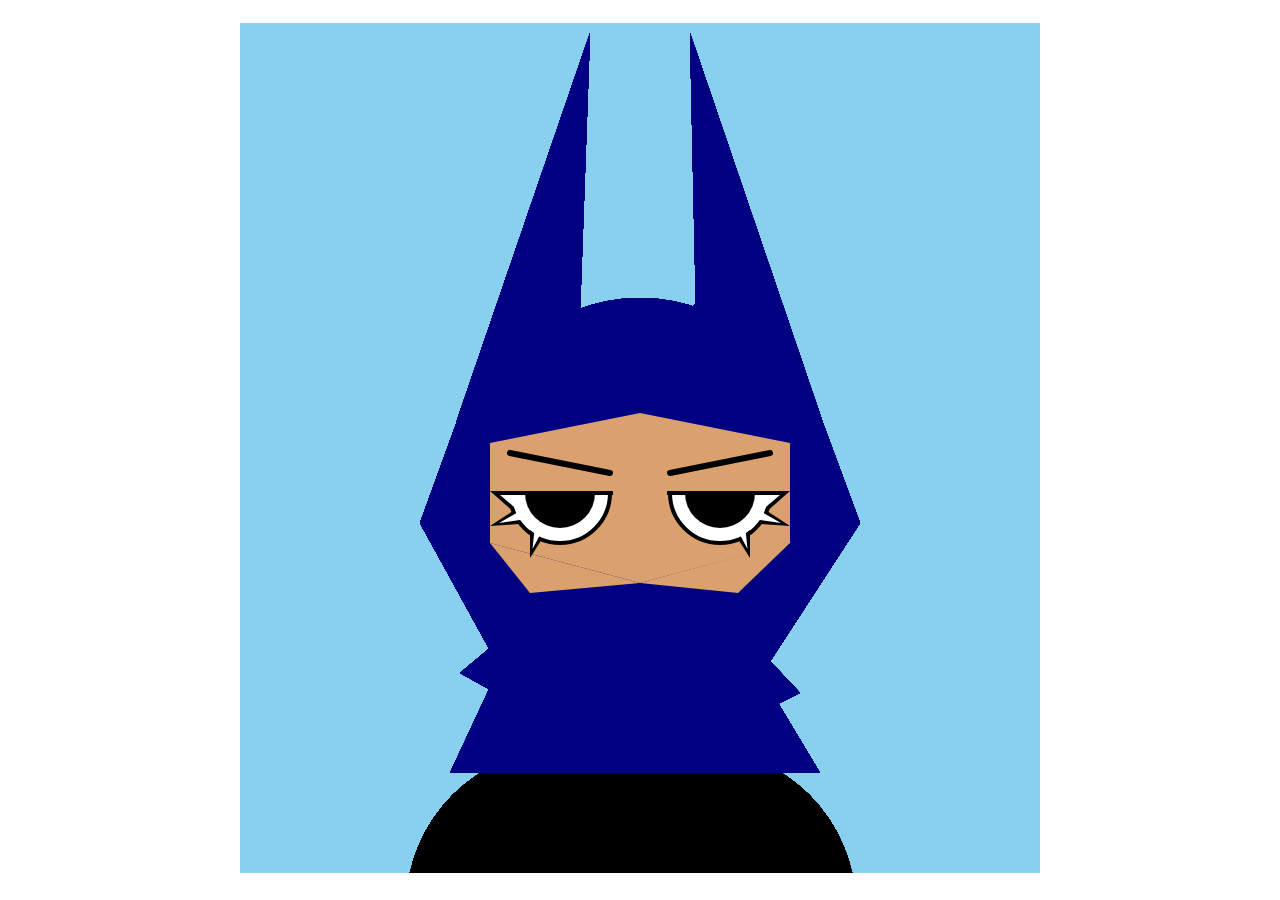
<file: topics/art-jam/index.html>
<!DOCTYPE html>
<html>

<head>
  <meta charset="utf-8">
  <meta name="viewport" width=device-width, initial-scale=1.0, maximum-scale=1.0, user-scalable=0>

  <title>PERSONA.exe</title>

  <!-- CSS stylesheet(s) -->
  <link rel="stylesheet" type="text/css" href="css/style.css" />

  <!-- Library script(s) -->

  <!-- p5.min.js is the main p5 library -->
  <script src="js/libraries/p5.min.js"></script>
  <!-- p5.sound.min.js allows us to use sound -->
  <script src="js/libraries/p5.sound.min.js"></script>

  <!-- My script(s) -->
  <script src="js/script.js"></script>
</head>

<body>
  <!-- HTML would go here if needed. -->
</body>

</html>
</file>
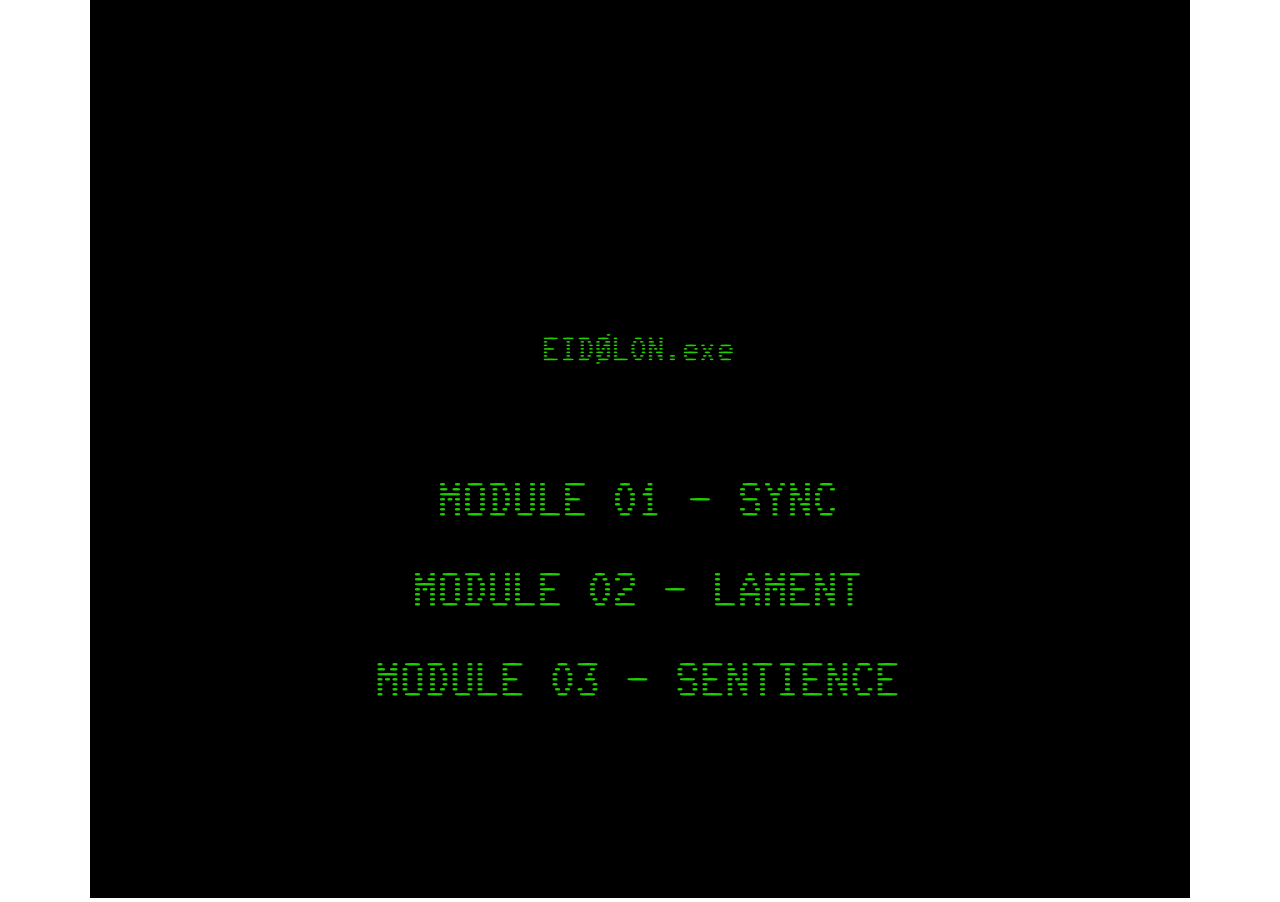
<file: topics/eidolon-boot/index.html>
<!DOCTYPE html>
<html>

<head>
  <meta charset="utf-8">
  <meta name="viewport" width=device-width, initial-scale=1.0, maximum-scale=1.0, user-scalable=0>

  <title>EIDOLON.exe</title>

  <!-- CSS stylesheet(s) -->
  <link rel="stylesheet" type="text/css" href="css/style.css" />

  <!-- Library script(s) -->

  <!-- p5.min.js is the main p5 library -->
  <script src="js/libraries/p5.min.js"></script>
  <!-- p5.sound.min.js allows us to use sound -->
  <script src="js/libraries/p5.sound.min.js"></script>

  <!-- My script(s) -->
  <script src="js/script.js"></script>
</head>

<body>
  <!-- HTML would go here if needed. -->
</body>

</html>
</file>
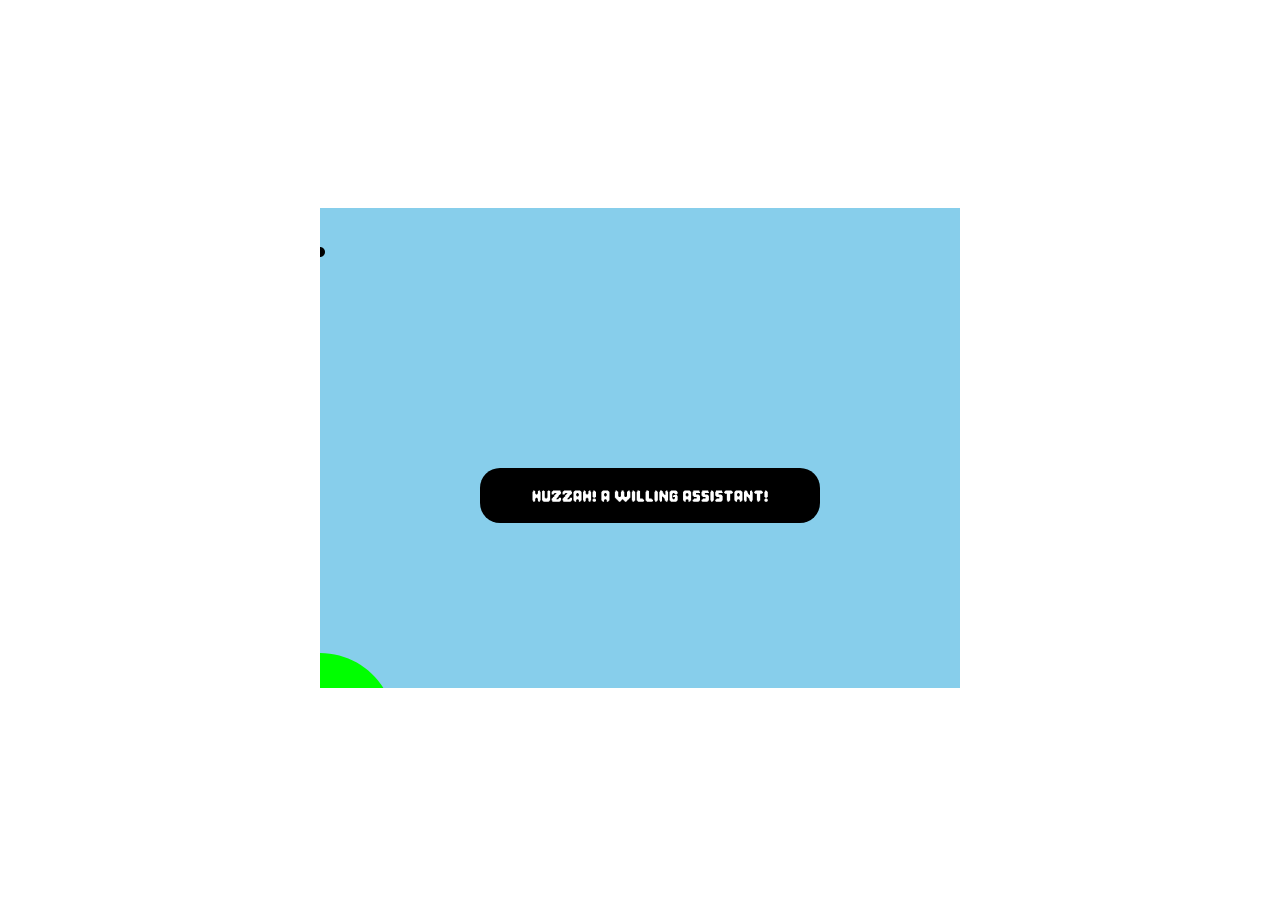
<file: topics/m0d-jam/index.html>
<!DOCTYPE html>
<html>

<head>
  <meta charset="utf-8">
  <meta name="viewport" width=device-width, initial-scale=1.0, maximum-scale=1.0, user-scalable=0>

  <title>Frogfrogfrog</title>

  <!-- CSS stylesheet(s) -->
  <link rel="stylesheet" type="text/css" href="css/style.css" />

  <!-- Library script(s) -->

  <!-- p5.min.js is the main p5 library -->
  <script src="js/libraries/p5.min.js"></script>
  <!-- p5.sound.min.js allows us to use sound -->
  <script src="js/libraries/p5.sound.min.js"></script>

  <!-- My script(s) -->

  <script src="js/script.js"></script>
</head>

<body>
  <!-- HTML would go here if needed. -->
</body>

</html>
</file>
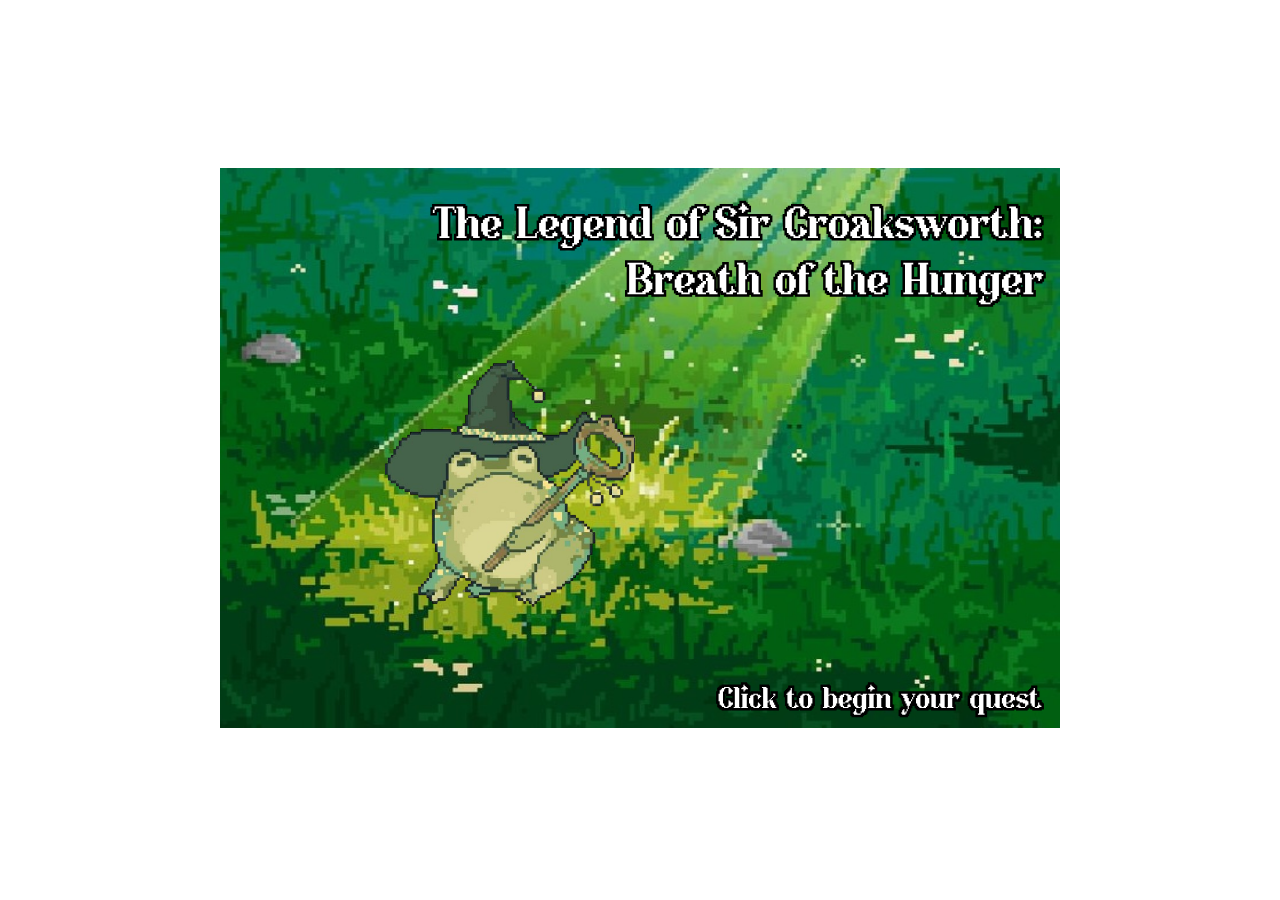
<file: topics/mod-jam/index.html>
<!DOCTYPE html>
<html>
  <head>
    <meta charset="utf-8" />
    <meta
      name="viewport"
      width="device-width,"
      initial-scale="1.0,"
      maximum-scale="1.0,"
      user-scalable="0"
    />

    <title>SIR CROAKSWORTH</title>

    <!-- BROWSER ICON -->
    <link
      rel="icon"
      href="data:image/svg+xml,<svg xmlns=%22http://www.w3.org/2000/svg%22 viewBox=%220 0 100 100%22><text y=%22.9em%22 font-size=%2290%22>🐸</text></svg>"
    />

    <!-- CSS stylesheet(s) -->
    <link rel="stylesheet" type="text/css" href="css/style.css" />

    <!-- Library script(s) -->

    <!-- p5.min.js is the main p5 library -->
    <script src="js/libraries/p5.min.js"></script>
    <!-- p5.sound.min.js allows us to use sound -->
    <script src="js/libraries/p5.sound.min.js"></script>

    <!-- My script(s) -->
    <script src="js/script.js"></script>
  </head>

  <body>
    <!-- HTML would go here if needed. -->
  </body>
</html>
</file>
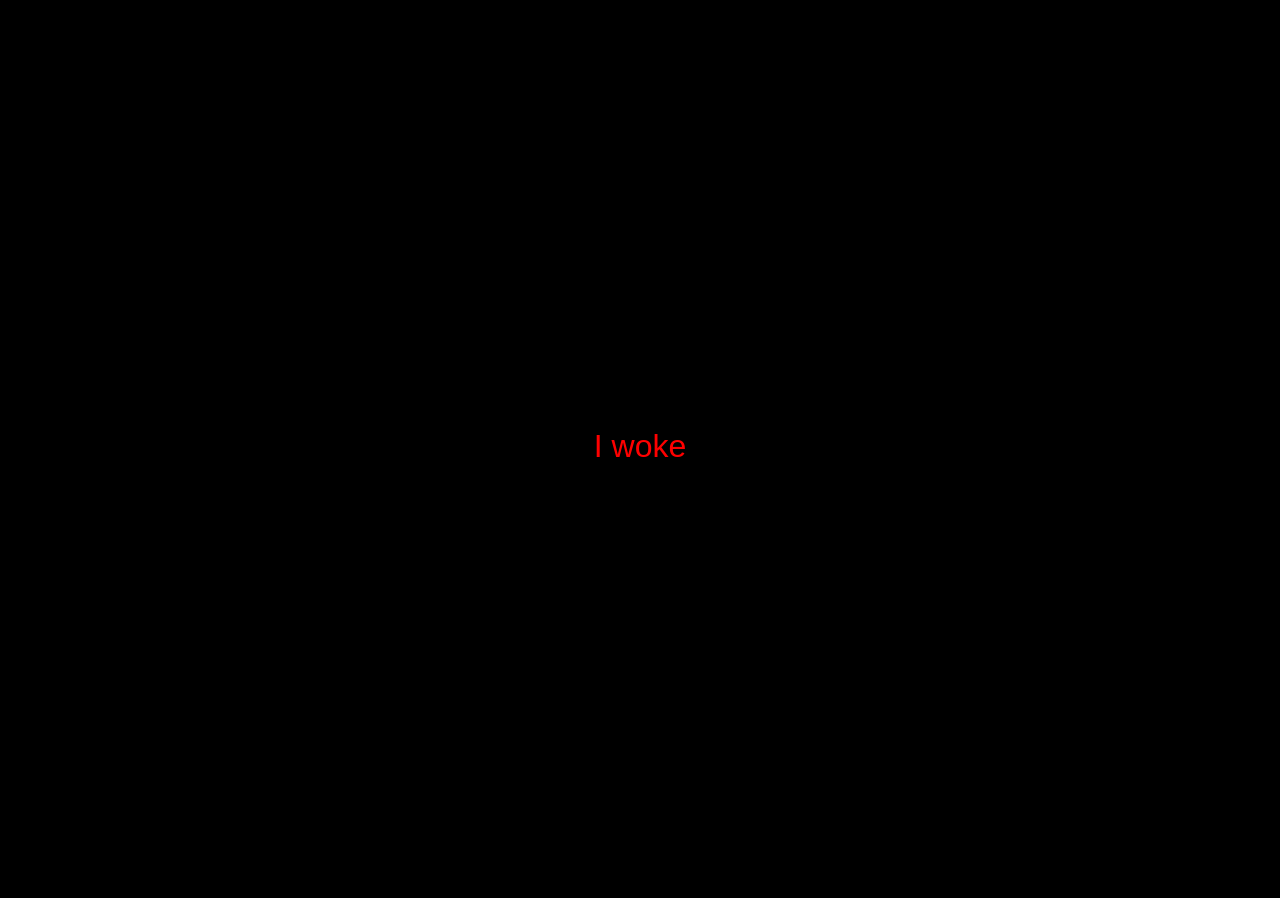
<file: topics/arrays/speech-speech/index.html>
<!DOCTYPE html>
<html>

<head>
  <meta charset="utf-8">
  <meta name="viewport" width=device-width, initial-scale=1.0, maximum-scale=1.0, user-scalable=0>

  <title>Hate.</title>

  <!-- CSS stylesheet(s) -->
  <link rel="stylesheet" type="text/css" href="css/style.css" />

  <!-- Library script(s) -->

  <!-- p5.min.js is the main p5 library -->
  <script src="js/libraries/p5.min.js"></script>
  <!-- p5.sound.min.js allows us to use sound -->
  <script src="js/libraries/p5.sound.min.js"></script>

  <!-- My script(s) -->
  <script src="js/script.js"></script>
</head>

<body>
  <!-- HTML would go here if needed. -->
</body>

</html>
</file>
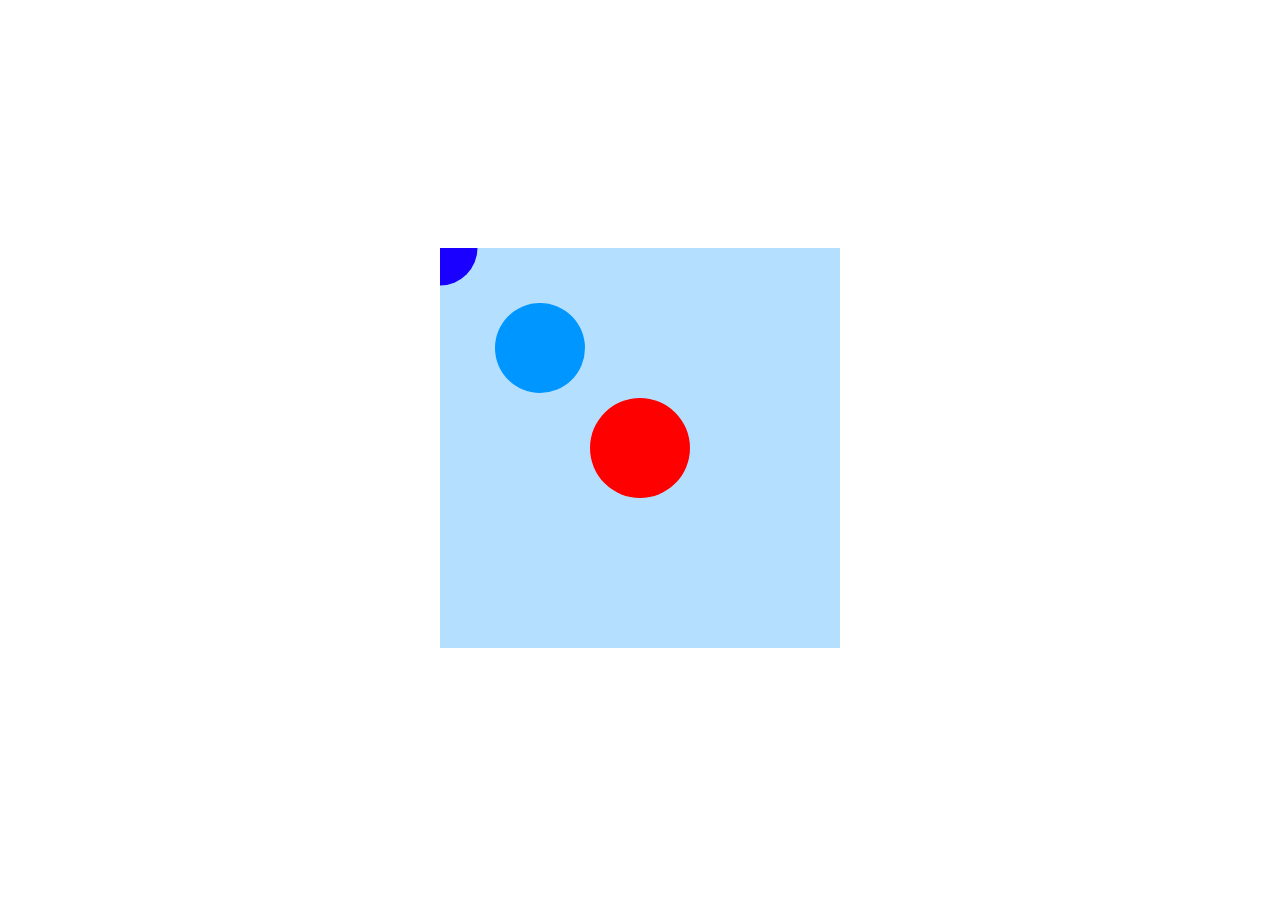
<file: topics/conditionals/conditionals-challenge/index.html>
<!DOCTYPE html>
<html>

<head>
  <meta charset="utf-8">
  <meta name="viewport" width=device-width, initial-scale=1.0, maximum-scale=1.0, user-scalable=0>

  <title>Conditionals Challenge</title>

  <!-- CSS stylesheet(s) -->
  <link rel="stylesheet" type="text/css" href="css/style.css" />

  <!-- Library script(s) -->

  <!-- p5.min.js is the main p5 library -->
  <script src="js/libraries/p5.min.js"></script>
  <!-- p5.sound.min.js allows us to use sound -->
  <script src="js/libraries/p5.sound.min.js"></script>

  <!-- My script(s) -->
  <script src="js/script.js"></script>
</head>

<body>
  <!-- HTML would go here if needed. -->
</body>

</html>
</file>
<file: topics/art-jam/css/style.css>
/*********************************************

Here is a description of any special CSS used.
In this case it's just padding and margin to 0
and then centring the canvas (and anything else)
using the CSS Grid.

Also hides overflow.

**********************************************/

body {
  padding: 0;
  margin: 0;
  display: grid; /* Set up the grid and justify/align to center */
  justify-content: center;
  align-content: center;
  height: 100vh; /* Body is the height of the viewport */
  overflow: hidden; /* Hide anything that goes off the window size */
}
</file>
<file: topics/eidolon-boot/css/style.css>
/*********************************************

Here is a description of any special CSS used.
In this case it's just padding and margin to 0
and then centring the canvas (and anything else)
using the CSS Grid.

Also hides overflow.

**********************************************/

body {
  padding: 0;
  margin: 0;
  display: grid; /* Set up the grid and justify/align to center */
  justify-content: center;
  align-content: center;
  height: 100vh; /* Body is the height of the viewport */
  overflow: hidden; /* Hide anything that goes off the window size */
}
</file>
<file: topics/m0d-jam/css/style.css>
/*********************************************

Here is a description of any special CSS used.
In this case it's just padding and margin to 0
and then centring the canvas (and anything else)
using the CSS Grid.

Also hides overflow.

**********************************************/

body {
  padding: 0;
  margin: 0;
  display: grid; /* Set up the grid and justify/align to center */
  justify-content: center;
  align-content: center;
  height: 100vh; /* Body is the height of the viewport */
  overflow: hidden; /* Hide anything that goes off the window size */
}
</file>
<file: topics/mod-jam/css/style.css>
/*********************************************

Here is a description of any special CSS used.
In this case it's just padding and margin to 0
and then centring the canvas (and anything else)
using the CSS Grid.

Also hides overflow.

**********************************************/

body {
  padding: 0;
  margin: 0;
  display: grid; /* Set up the grid and justify/align to center */
  justify-content: center;
  align-content: center;
  height: 100vh; /* Body is the height of the viewport */
  overflow: hidden; /* Hide anything that goes off the window size */
}
</file>
<file: topics/arrays/speech-speech/css/style.css>
/*********************************************

Here is a description of any special CSS used.
In this case it's just padding and margin to 0
and then centring the canvas (and anything else)
using the CSS Grid.

Also hides overflow.

**********************************************/

body {
  padding: 0;
  margin: 0;
  display: grid; /* Set up the grid and justify/align to center */
  justify-content: center;
  align-content: center;
  height: 100vh; /* Body is the height of the viewport */
  overflow: hidden; /* Hide anything that goes off the window size */
}
</file>
<file: topics/conditionals/conditionals-challenge/css/style.css>
/*********************************************

Here is a description of any special CSS used.
In this case it's just padding and margin to 0
and then centring the canvas (and anything else)
using the CSS Grid.

Also hides overflow.

**********************************************/

body {
  padding: 0;
  margin: 0;
  display: grid; /* Set up the grid and justify/align to center */
  justify-content: center;
  align-content: center;
  height: 100vh; /* Body is the height of the viewport */
  overflow: hidden; /* Hide anything that goes off the window size */
}
</file>
